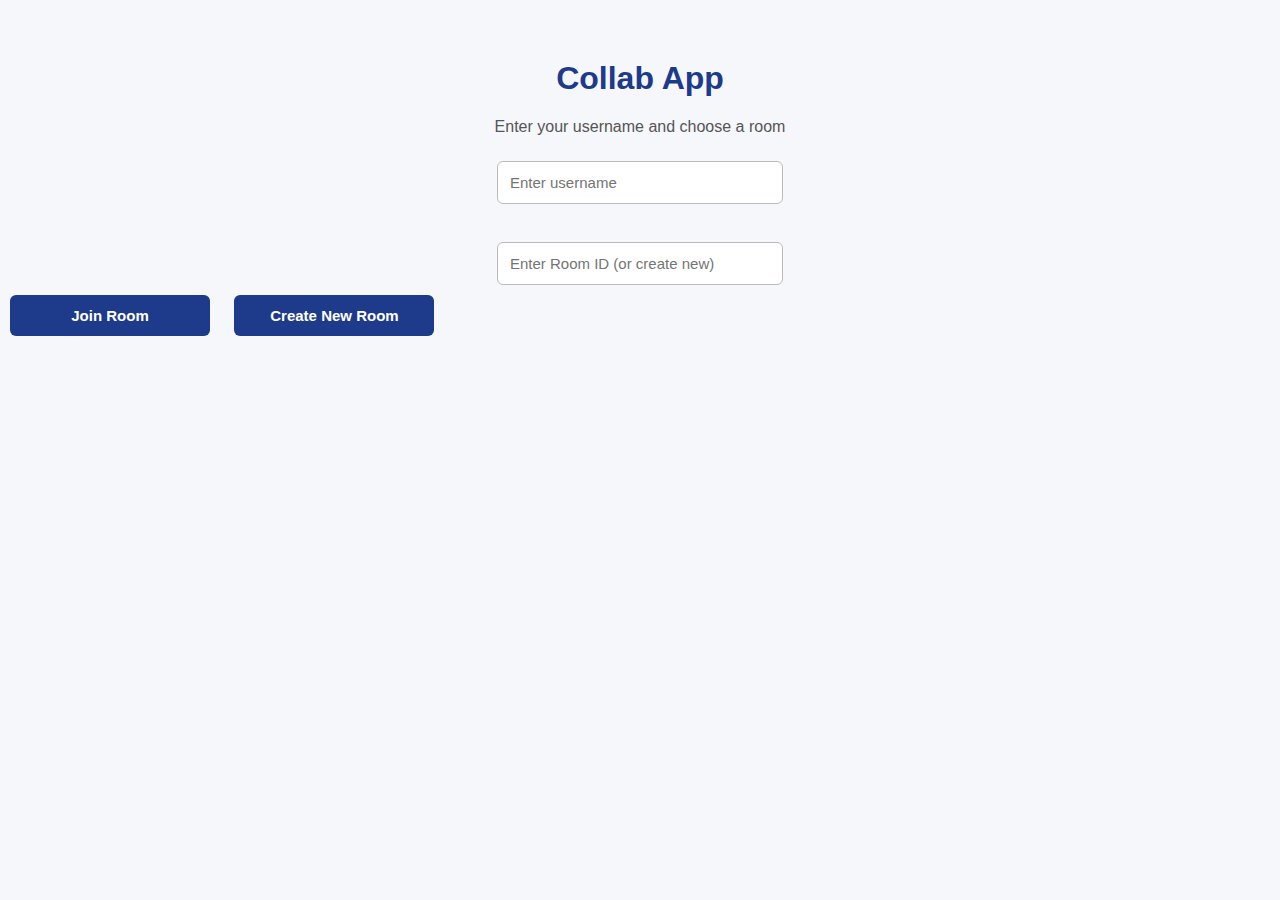
<file: src/main/resources/static/index.html>
<!DOCTYPE html>
<html lang="en">
<head>
  <meta charset="UTF-8">
  <title>Collab App - Join Room</title>
  <link rel="stylesheet" href="styles.css">
</head>
<body>
  <h1>Collab App</h1>
  <p>Enter your username and choose a room</p>

  <input id="username" type="text" placeholder="Enter username" /><br>
  <input id="roomId" type="text" placeholder="Enter Room ID (or create new)" />
  <button onclick="joinRoom()">Join Room</button>
  <button onclick="createRoom()">Create New Room</button>

  <script src="index.js"></script>
</body>
</html>
</file>
<file: src/main/resources/static/styles.css>
/* ---------- Base ---------- */
body {
  font-family: "Segoe UI", Arial, sans-serif;
  background: #f5f7fa;
  margin: 0;
  padding: 0;
  color: #333;
}

header {
  background: linear-gradient(135deg, #4a90e2, #357ABD);
  color: white;
  padding: 15px 20px;
  box-shadow: 0 2px 6px rgba(0,0,0,0.15);
}

header h2 {
  margin: 0;
}

.container {
  display: flex;
  padding: 20px;
  gap: 20px;
  min-height: calc(100vh - 80px);
}

/* ---------- Join Page (index.html) ---------- */
h1 {
  text-align: center;
  margin-top: 60px;
  font-size: 32px;
  color: #1e3a8a; /* dark blue */
}

p {
  text-align: center;
  margin-bottom: 25px;
  font-size: 16px;
  color: #555;
}

#username,
#roomId {
  display: block;
  width: 260px;
  max-width: 90%;
  margin: 10px auto;
  padding: 12px;
  border: 1px solid #bbb;
  border-radius: 6px;
  font-size: 15px;
}

.button-container {
  text-align: center;
  margin-top: 20px;
}

button {
  display: inline-block;
  width: 200px;
  margin: 0 10px;
  padding: 12px 16px;
  border: none;
  border-radius: 6px;
  font-size: 15px;
  font-weight: 600;
  cursor: pointer;
  background: #1e3a8a; /* dark blue */
  color: white;
  transition: background 0.25s, transform 0.15s;
}

button:hover {
  background: #162d6b; /* darker blue on hover */
  transform: translateY(-2px);
}

button:active {
  transform: translateY(0);
}

/* Responsive design for smaller screens */
@media (max-width: 600px) {
  .button-container button {
    display: block;
    margin: 10px auto;
  }
}

/* ---------- Left (content) ---------- */
.content {
  flex: 3;
  display: flex;
  flex-direction: column;
}

#nav {
  margin-bottom: 15px;
}

#nav button {
  margin-right: 10px;
  padding: 8px 14px;
  border: none;
  border-radius: 6px;
  cursor: pointer;
  background: #e6e9ef;
  transition: background 0.2s, transform 0.1s;
}

#nav button:hover {
  background: #d0d4db;
  transform: translateY(-1px);
}

.section {
  display: none;
}

/* ---------- Cards ---------- */
.card {
  background: white;
  border-radius: 10px;
  padding: 15px;
  margin-bottom: 20px;
  box-shadow: 0 2px 8px rgba(0,0,0,0.08);
}

/* ---------- Chat ---------- */
#chatBox {
  border: 1px solid #ddd;
  height: 180px;
  overflow-y: auto;
  padding: 10px;
  background: #fafafa;
  border-radius: 6px;
}

#chatBox p {
  margin: 4px 0;
  padding: 6px 8px;
  border-radius: 6px;
  background: #f0f4ff;
}

.inputRow {
  display: flex;
  margin-top: 10px;
}

.inputRow input {
  flex: 1;
  padding: 10px;
  border: 1px solid #ccc;
  border-radius: 6px;
}

.inputRow button {
  padding: 10px 14px;
  margin-left: 5px;
  border: none;
  border-radius: 6px;
  background: #4a90e2;
  color: white;
  cursor: pointer;
  transition: background 0.2s;
}

.inputRow button:hover {
  background: #357ABD;
}

/* ---------- Whiteboard ---------- */
#board {
  border: 2px solid #ccc;
  cursor: crosshair;
  border-radius: 8px;
  width: 100%;
  max-width: 100%;
  background: #fff;
}

/* ---------- Document ---------- */
#doc {
  width: 100%;
  height: 250px;
  padding: 10px;
  border: 1px solid #ccc;
  border-radius: 6px;
  font-family: monospace;
  overflow-y: auto;
  background: #fff;
}

#doc:focus {
  outline: 2px solid #4a90e2;
}

/* ---------- Clipboard ---------- */
#clipboardBox {
  border: 1px solid #ddd;
  padding: 10px;
  margin-top: 10px;
  min-height: 100px;
  overflow: auto;
  background: #fafafa;
  border-radius: 6px;
}

/* ---------- Sidebar ---------- */
.sidebar {
  flex: 1;
  min-width: 220px;
  max-width: 280px;
}

.sidebar h3 {
  margin-top: 0;
  margin-bottom: 10px;
}

.sidebar ul {
  list-style: none;
  padding: 0;
  margin: 0;
}

.sidebar li {
  margin: 6px 0;
  padding: 6px 10px;
  border-radius: 6px;
  background: #f0f0f0;
  font-size: 14px;
  display: flex;
  align-items: center;
}

.sidebar li::before {
  content: "●";
  font-size: 10px;
  margin-right: 8px;
  color: inherit;
}
</file>
